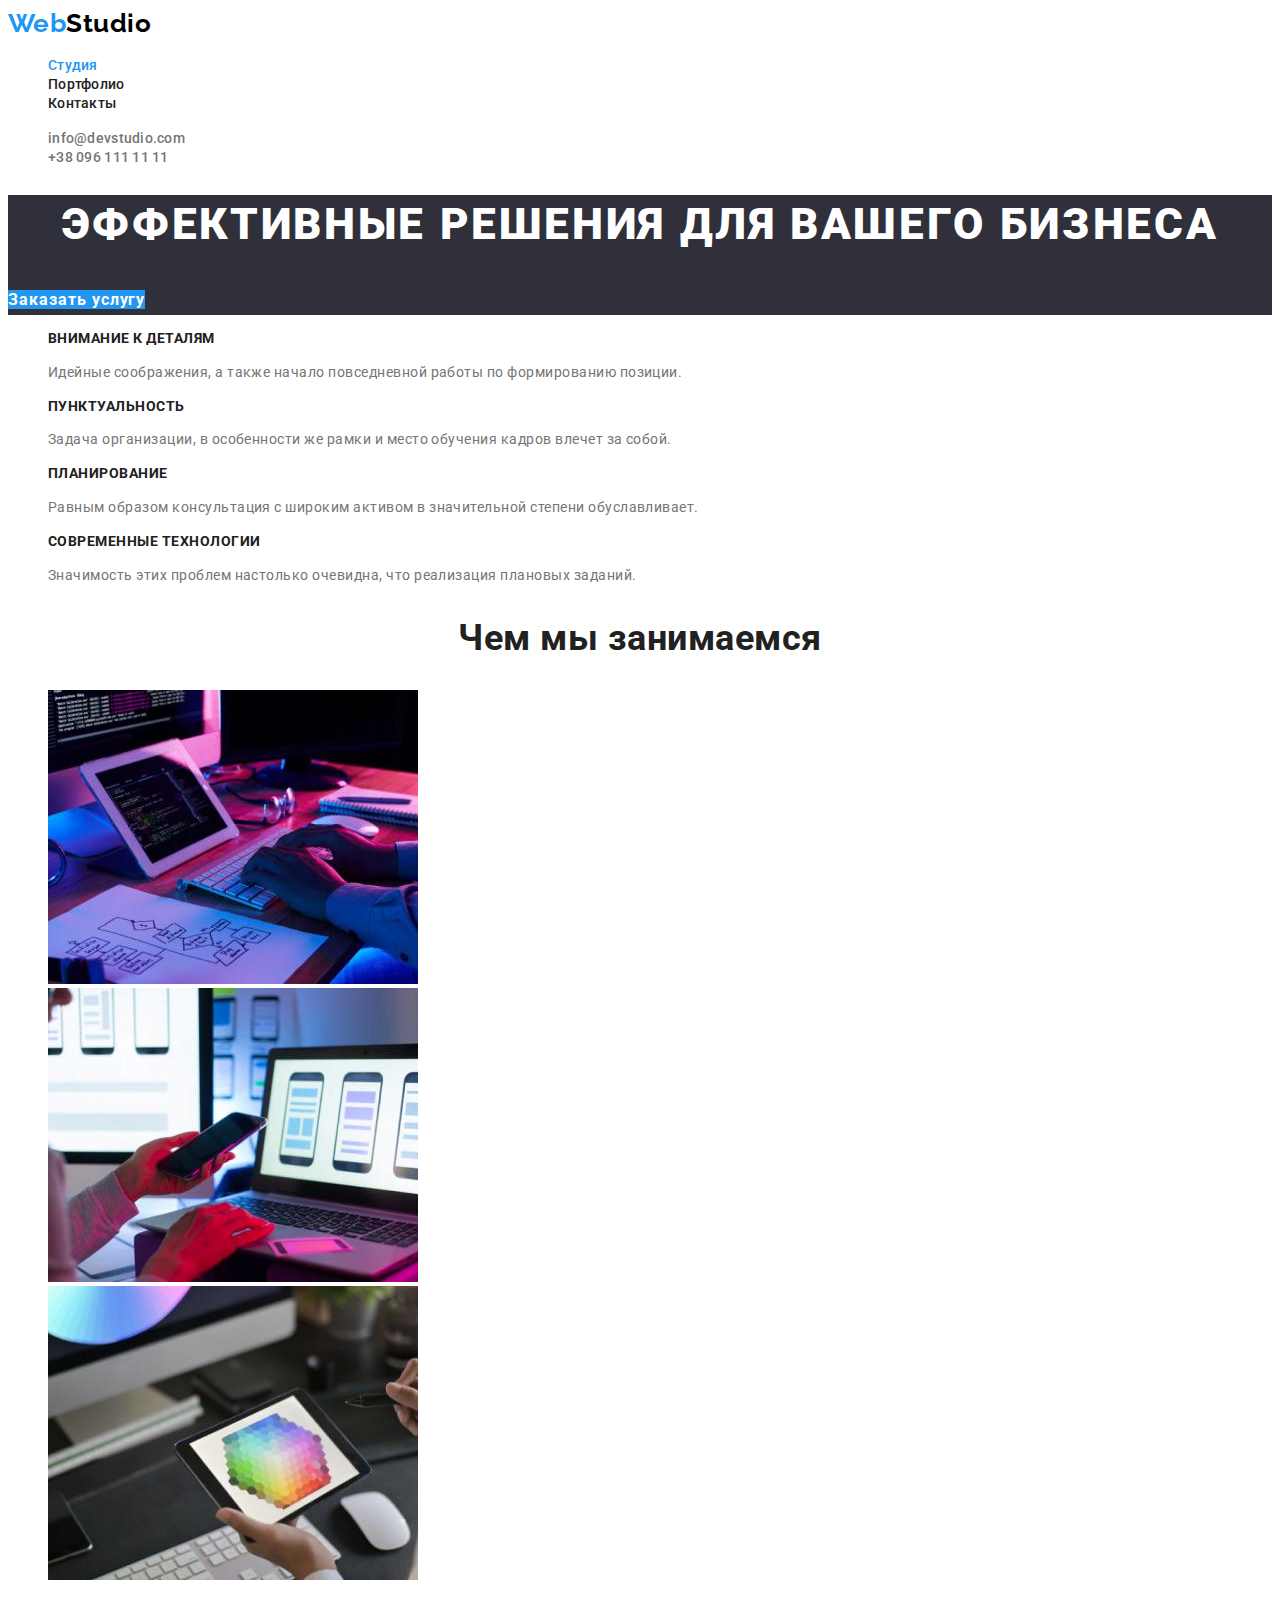
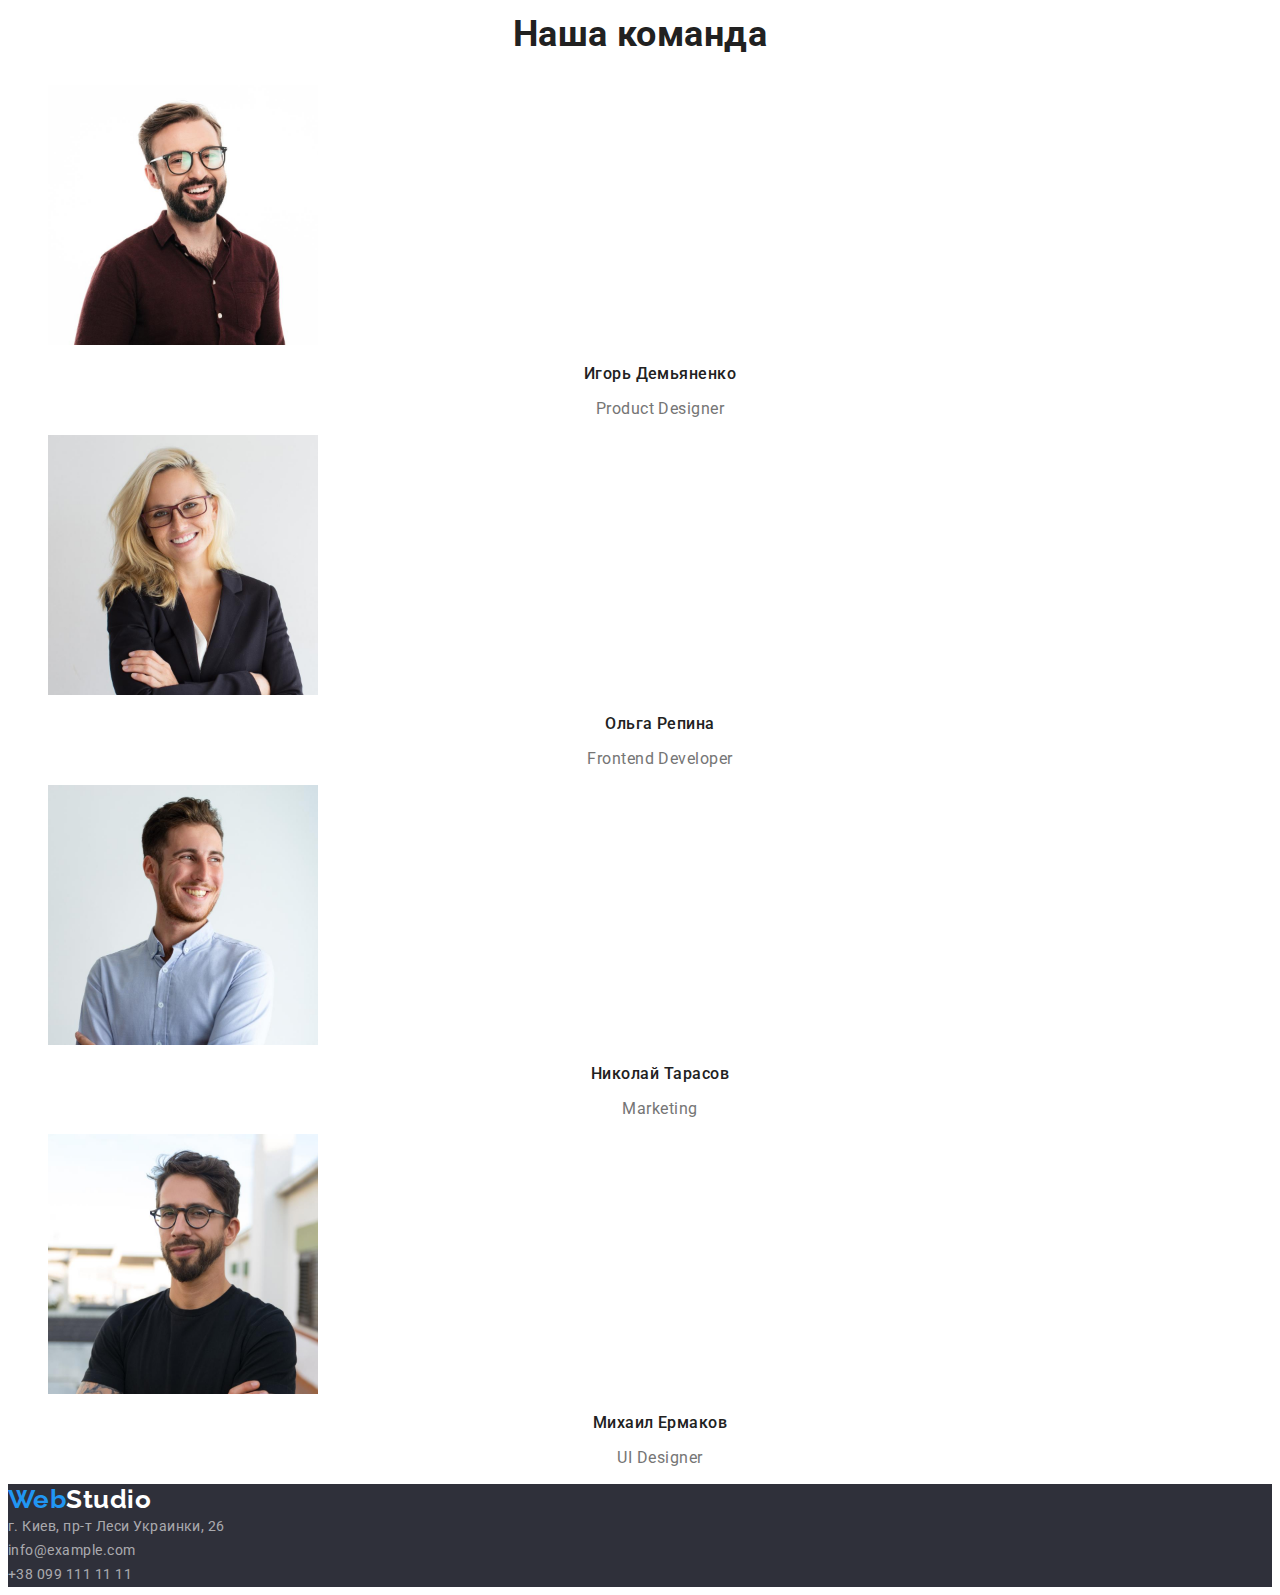
<file: index.html>
<!DOCTYPE html>
<html lang="ru">
  <head>
    <meta charset="UTF-8" />
    <meta http-equiv="X-UA-Compatible" content="IE=edge" />
    <meta name="viewport" content="width=device-width, initial-scale=1.0" />
    <title>Студия</title>
    <link rel="preconnect" href="https://fonts.gstatic.com" />
    <link
      href="https://fonts.googleapis.com/css2?family=Raleway:wght@700&family=Roboto:wght@400;500;700;900&display=swap"
      rel="stylesheet"
    />
    <link
      rel="stylesheet"
      href="https://cdnjs.cloudflare.com/ajax/libs/modern-normalize/1.0.0/modern-normalize.min.css"
      integrity="sha512-ISS7cAi1PEhQ8jnbJpJZMd29NlhNj4AWYyLOSp2CE/CsHxTCu+r+t0D2yoJudVrd0/8fTVPUVDzY5Tvli75u/g=="
      crossorigin="anonymous"
    />
    <link rel="stylesheet" href="./css/styles.css" />
  </head>
  <body>
    <header class="header">
      <nav class="navigation">
        <a class="logo link" href=""
          ><span class="logo-part">Web</span>Studio</a
        >
        <ul class="navigation-list list">
          <li class="navigation-item">
            <a class="navigation-link link current" href="./index.html"
              >Студия</a
            >
          </li>
          <li class="navigation-item">
            <a class="navigation-link link" href="./portfolio.html"
              >Портфолио</a
            >
          </li>
          <li class="navigation-item">
            <a class="navigation-link link" href="">Контакты</a>
          </li>
        </ul>
      </nav>
      <ul class="list">
        <li>
          <a class="header-mail-link link" href="mailto:info@devstudio.com"
            >info@devstudio.com</a
          >
        </li>
        <li>
          <a class="header-tel-link link" href="tel:+380961111111"
            >+38 096 111 11 11</a
          >
        </li>
      </ul>
    </header>
    <main>
      <!-- Шапка -->
      <section class="hero">
        <h1 class="hero-title">Эффективные решения для вашего бизнеса</h1>
        <a class="order-button link" href="">Заказать услугу</a>
      </section>

      <!-- Особенности -->
      <section>
        <h2 hidden>Особенности</h2>
        <ul class="feature-list list">
          <li>
            <h3 class="feature-title">Внимание к деталям</h3>
            <p class="feature-description">
              Идейные соображения, а также начало повседневной работы по
              формированию позиции.
            </p>
          </li>
          <li>
            <h3 class="feature-title">Пунктуальность</h3>
            <p class="feature-description">
              Задача организации, в особенности же рамки и место обучения кадров
              влечет за собой.
            </p>
          </li>
          <li>
            <h3 class="feature-title">Планирование</h3>
            <p class="feature-description">
              Равным образом консультация с широким активом в значительной
              степени обуславливает.
            </p>
          </li>
          <li>
            <h3 class="feature-title">Современные технологии</h3>
            <p class="feature-description">
              Значимость этих проблем настолько очевидна, что реализация
              плановых заданий.
            </p>
          </li>
        </ul>
      </section>

      <!-- Виды услуг -->
      <section>
        <h2 class="section-title">Чем мы занимаемся</h2>
        <ul class="list">
          <li>
            <img
              src="./images/box_1.jpg"
              alt="набор текста на клавиатуре перед монитором"
              width="370"
              height="294"
            />
          </li>
          <li>
            <img
              src="./images/box_2.jpg"
              alt="человек со смартфоном перед ноутбуком"
              width="370"
              height="294"
            />
          </li>
          <li>
            <img
              src="./images/box_3.jpg"
              alt="планшет с палитрой цветов на экране"
              width="370"
              height="294"
            />
          </li>
        </ul>
      </section>

      <!-- Команда -->
      <section>
        <h2 class="section-title">Наша команда</h2>
        <ul class="list">
          <li>
            <img
              src="./images/demyanenko.jpg"
              alt="Игорь Демьяненко"
              width="270"
              height="260"
            />
            <h3 class="team-member-name">Игорь Демьяненко</h3>
            <p lang="en" class="team-member-title">Product Designer</p>
          </li>
          <li>
            <img
              src="./images/repina.jpg"
              alt="Ольга Репина"
              width="270"
              height="260"
            />
            <h3 class="team-member-name">Ольга Репина</h3>
            <p lang="en" class="team-member-title">Frontend Developer</p>
          </li>
          <li>
            <img
              src="./images/tarasov.jpg"
              alt="Николай Тарасов"
              width="270"
              height="260"
            />
            <h3 class="team-member-name">Николай Тарасов</h3>
            <p lang="en" class="team-member-title">Marketing</p>
          </li>
          <li>
            <img
              src="./images/yermakov.jpg"
              alt="Михаил Ермаков"
              width="270"
              height="260"
            />
            <h3 class="team-member-name">Михаил Ермаков</h3>
            <p lang="en" class="team-member-title">UI Designer</p>
          </li>
        </ul>
      </section>
    </main>
    <footer class="footer">
      <a class="logo-light link" href=""
        ><span class="logo-part">Web</span>Studio</a
      >
      <address class="address">
        г. Киев, пр-т Леси Украинки, 26<br />
        <a class="footer-mail link" href="mailto:info@example.com"
          >info@example.com</a
        ><br />
        <a class="footer-tel link" href="tel:+380991111111"
          >+38 099 111 11 11</a
        >
      </address>
    </footer>
  </body>
</html>
</file>
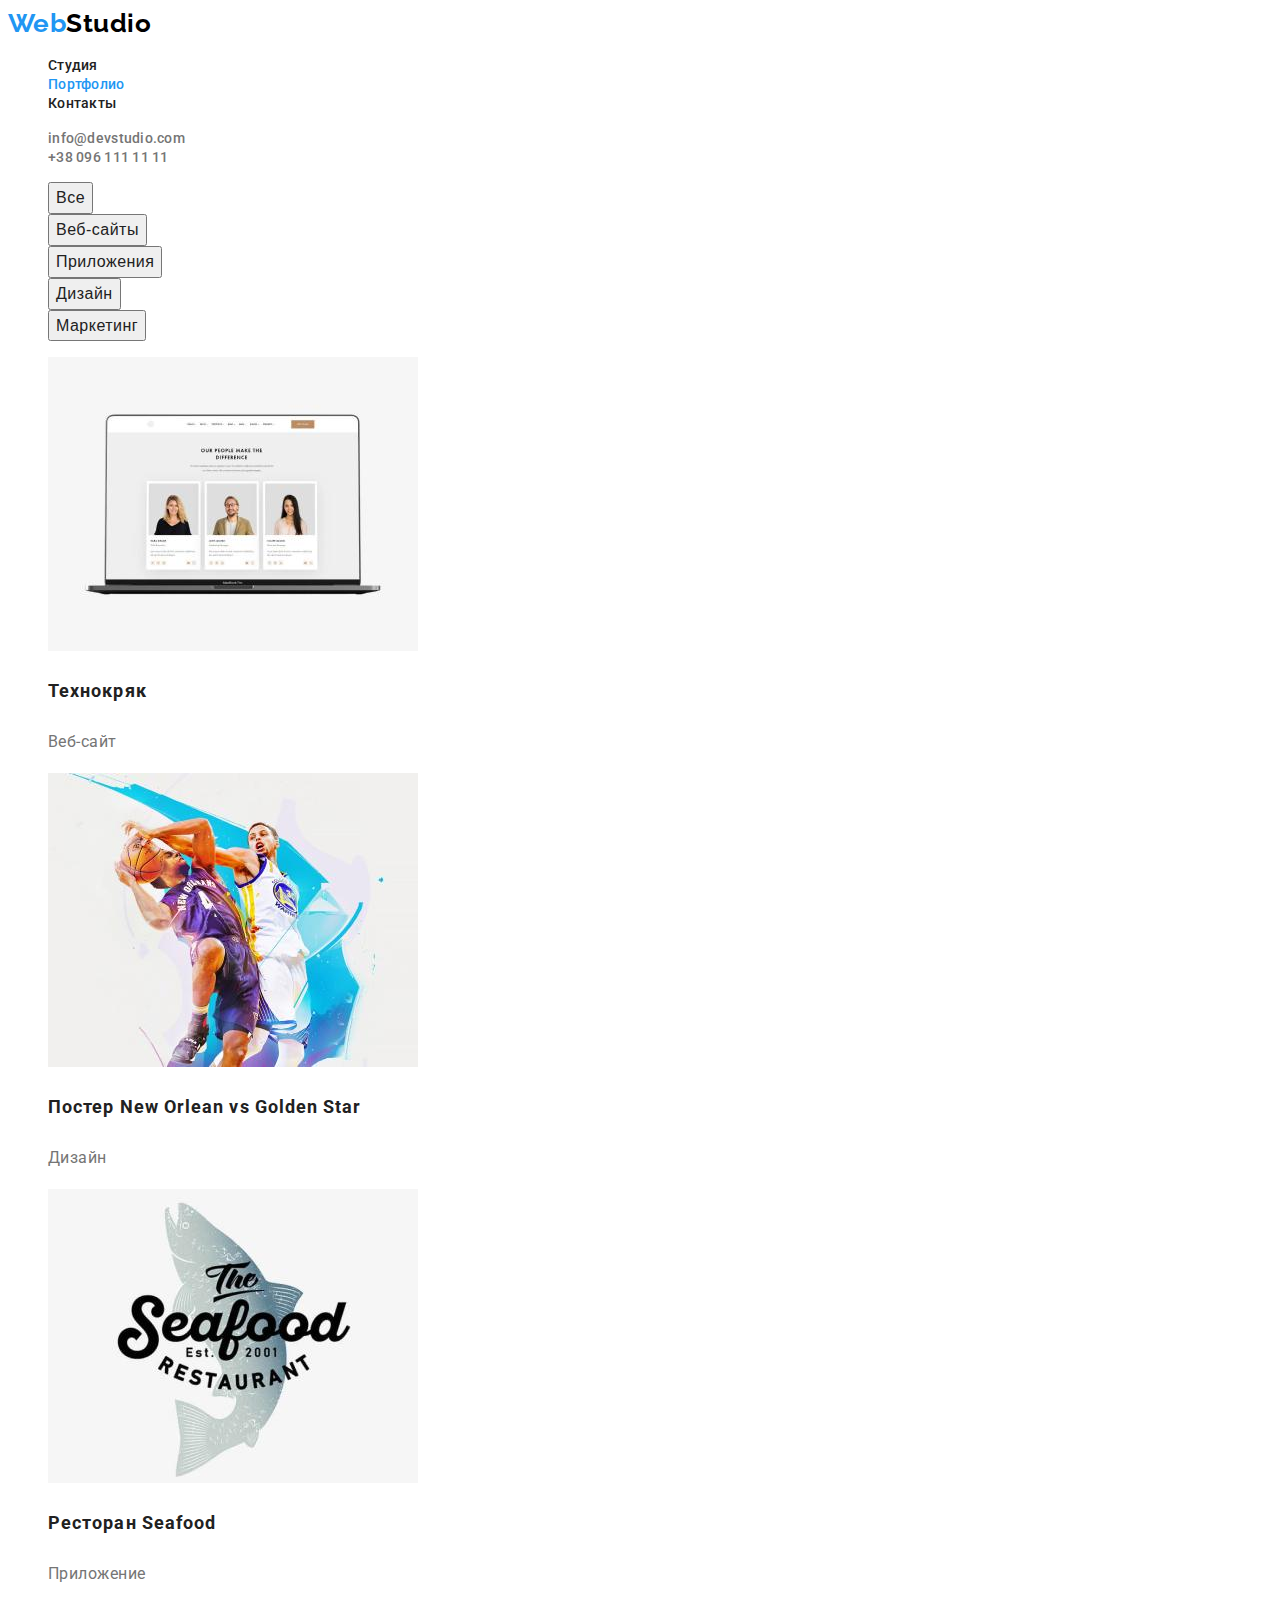
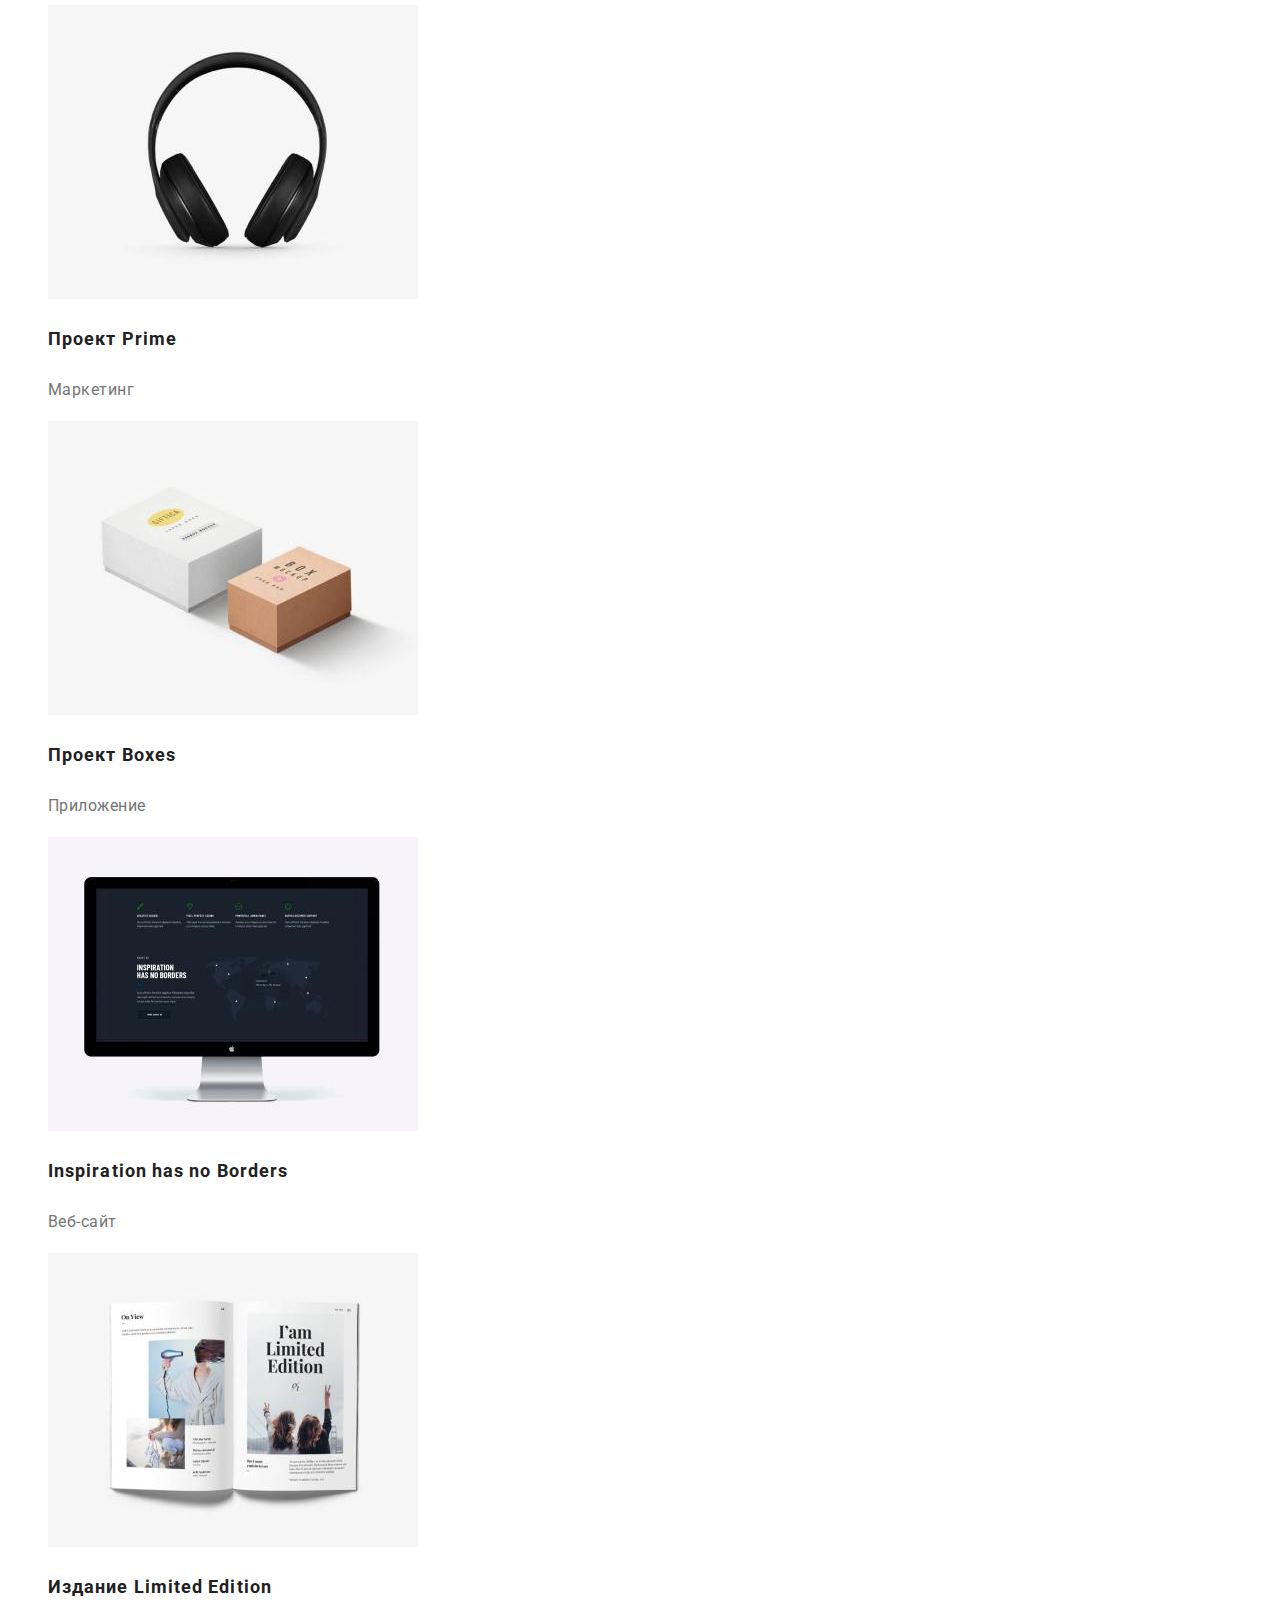
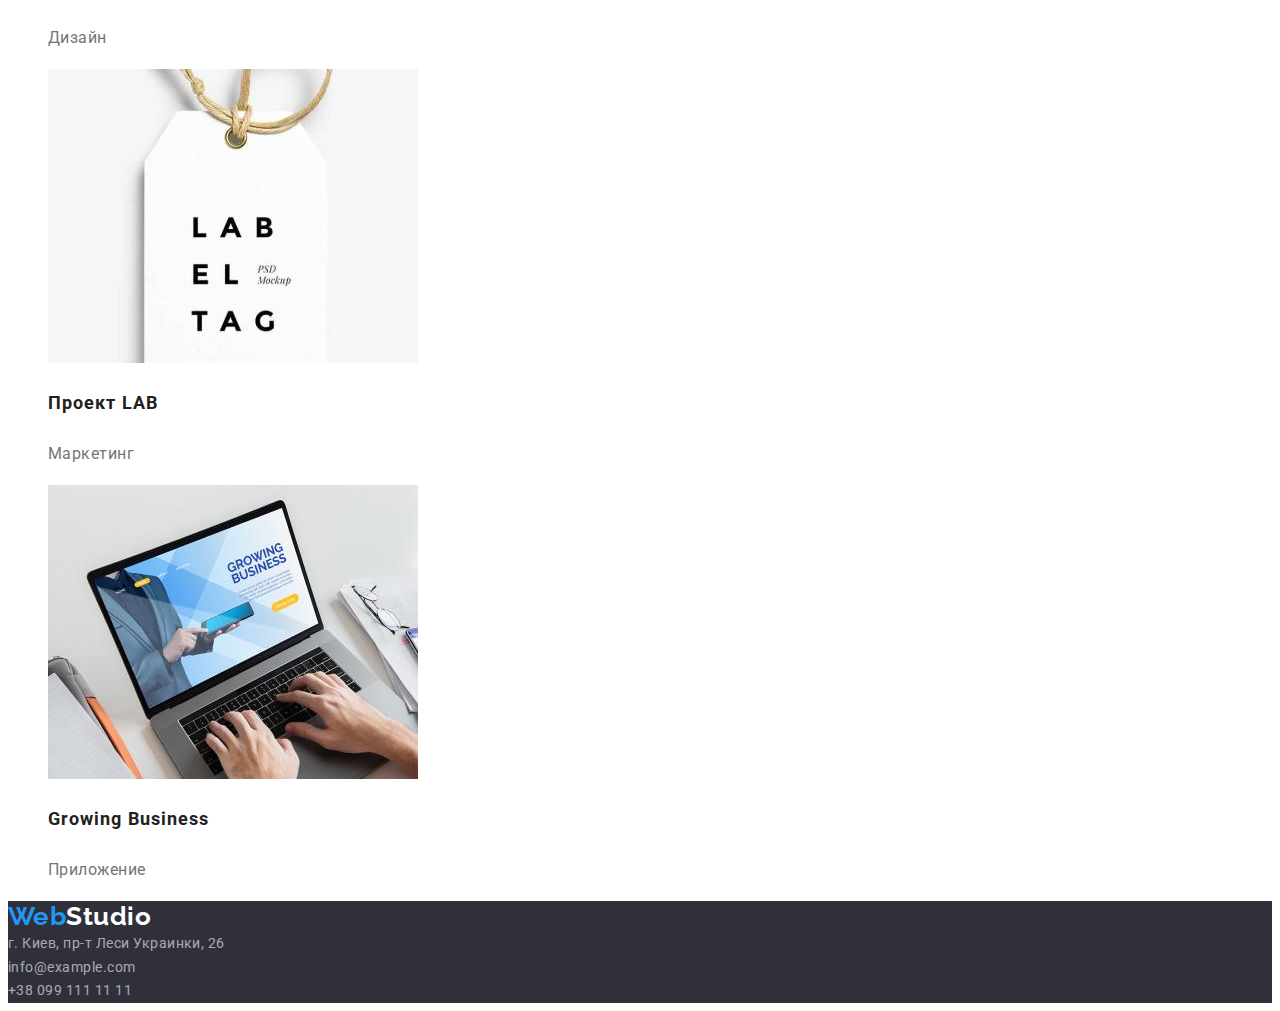
<file: portfolio.html>
<!DOCTYPE html>
<html lang="ru">
  <head>
    <meta charset="UTF-8" />
    <meta http-equiv="X-UA-Compatible" content="IE=edge" />
    <meta name="viewport" content="width=device-width, initial-scale=1.0" />
    <title>Портфолио</title>
    <link rel="preconnect" href="https://fonts.gstatic.com" />
    <link
      href="https://fonts.googleapis.com/css2?family=Raleway:wght@700&family=Roboto:wght@400;500;700;900&display=swap"
      rel="stylesheet"
    />
    <link
      rel="stylesheet"
      href="https://cdnjs.cloudflare.com/ajax/libs/modern-normalize/1.0.0/modern-normalize.min.css"
      integrity="sha512-ISS7cAi1PEhQ8jnbJpJZMd29NlhNj4AWYyLOSp2CE/CsHxTCu+r+t0D2yoJudVrd0/8fTVPUVDzY5Tvli75u/g=="
      crossorigin="anonymous"
    />
    <link rel="stylesheet" href="./css/styles.css" />
  </head>
  <body>
    <header class="header">
      <nav class="navigation">
        <a class="logo link" href=""
          ><span class="logo-part">Web</span>Studio</a
        >
        <ul class="navigation-list list">
          <li class="navigation-item">
            <a class="navigation-link link" href="./index.html">Студия</a>
          </li>
          <li class="navigation-item">
            <a class="navigation-link link current" href="./portfolio.html"
              >Портфолио</a
            >
          </li>
          <li class="navigation-item">
            <a class="navigation-link link" href="">Контакты</a>
          </li>
        </ul>
      </nav>
      <ul class="list">
        <li>
          <a class="header-mail-link link" href="mailto:info@devstudio.com"
            >info@devstudio.com</a
          >
        </li>
        <li>
          <a class="header-tel-link link" href="tel:+380961111111"
            >+38 096 111 11 11</a
          >
        </li>
      </ul>
    </header>
    <main>
      <!-- Секция с блоками -->
      <section>
        <h1 hidden>Портфолио</h1>

        <!--Список кнопок  -->
        <h2 hidden>Фильтры</h2>
        <ul class="filter-buttons-list list">
          <li><button class="filter-button" type="button">Все</button></li>
          <li>
            <button class="filter-button" type="button">Веб-сайты</button>
          </li>
          <li>
            <button class="filter-button" type="button">Приложения</button>
          </li>
          <li><button class="filter-button" type="button">Дизайн</button></li>
          <li>
            <button class="filter-button" type="button">Маркетинг</button>
          </li>
        </ul>

        <!-- Блок картинок портфолио -->
        <ul class="list">
          <li>
            <a href="" class="link">
              <img
                src="./images/port-img1.jpg"
                alt="экран ноутбука с фотографиями"
                width="370"
                height="294"
              />
              <h3 class="work-title">Технокряк</h3>
              <p class="work-description">Веб-сайт</p>
            </a>
          </li>
          <li>
            <a href="" class="link">
              <img
                src="./images/port-img2.jpg"
                alt="плакат с баскетболистами"
                width="370"
                height="294"
              />
              <h3 class="work-title">Постер New Orlean vs Golden Star</h3>
              <p class="work-description">Дизайн</p>
            </a>
          </li>
          <li>
            <a href="" class="link">
              <img
                src="./images/port-img3.jpg"
                alt="логотип ресторана"
                width="370"
                height="294"
              />
              <h3 class="work-title">Ресторан Seafood</h3>
              <p class="work-description">Приложение</p>
            </a>
          </li>
          <li>
            <a href="" class="link">
              <img
                src="./images/port-img4.jpg"
                alt="изображение наушников"
                width="370"
                height="294"
              />
              <h3 class="work-title">Проект Prime</h3>
              <p class="work-description">Маркетинг</p>
            </a>
          </li>
          <li>
            <a href="" class="link">
              <img
                src="./images/port-img5.jpg"
                alt="две коробки"
                width="370"
                height="294"
              />
              <h3 class="work-title">Проект Boxes</h3>
              <p class="work-description">Приложение</p>
            </a>
          </li>
          <li>
            <a href="" class="link">
              <img
                src="./images/port-img6.jpg"
                alt="монитор с открытым веб-сайтом"
                width="370"
                height="294"
              />
              <h3 class="work-title" lang="en">Inspiration has no Borders</h3>
              <p class="work-description">Веб-сайт</p>
            </a>
          </li>
          <li>
            <a href="" class="link">
              <img
                src="./images/port-img7.jpg"
                alt="открытый журнал"
                width="370"
                height="294"
              />
              <h3 class="work-title">Издание Limited Edition</h3>
              <p class="work-description">Дизайн</p>
            </a>
          </li>
          <li>
            <a href="" class="link">
              <img
                src="./images/port-img8.jpg"
                alt="изображение этикетки"
                width="370"
                height="294"
              />
              <h3 class="work-title">Проект LAB</h3>
              <p class="work-description">Маркетинг</p>
            </a>
          </li>
          <li>
            <a href="" class="link">
              <img
                src="./images/port-img9.jpg"
                alt="человек работает за ноутбуком"
                width="370"
                height="294"
              />
              <h3 class="work-title" lang="en">Growing Business</h3>
              <p class="work-description">Приложение</p>
            </a>
          </li>
        </ul>
      </section>
    </main>
    <footer class="footer">
      <a class="logo-light link" href=""
        ><span class="logo-part">Web</span>Studio</a
      >
      <address class="address">
        г. Киев, пр-т Леси Украинки, 26<br />
        <a class="footer-mail link" href="mailto:info@example.com"
          >info@example.com</a
        ><br />
        <a class="footer-tel link" href="tel:+380991111111"
          >+38 099 111 11 11</a
        >
      </address>
    </footer>
  </body>
</html>
</file>
<file: css/styles.css>
:root {
  --main-font: "Roboto", sans-serif;
  --secondary-font: "Raleway", sans-serif;
  --accent-color: #2196f3;
  --title-color: #212121;
  --light-background: #f5f4fa;
  --dark-background: #2f303a;
  --main-text-color: #757575;
  --secondary-text-color: #ffffff;
  --contacts-text-color: rgba(255, 255, 255, 0.6);
  --black-logo-color: #000000;
}

body {
  color: var(--main-text-color);
  font-family: var(--main-font);
  letter-spacing: 0.03em;
  font-weight: 400;
}

/* ================HEADER======================= */
.navigation-link,
.header-mail-link,
.header-tel-link {
  font-weight: 500;
  font-size: 14px;
  line-height: 1.14;
  letter-spacing: 0.02em;
  color: var(--title-color);
}
.current {
  color: var(--accent-color);
}
.navigation-link:hover,
.navigation-link:focus {
  color: var(--accent-color);
}
.header-mail-link {
  color: var(--main-text-color);
}
.header-tel-link {
  color: var(--main-text-color);
}
.header-mail-link:hover,
.header-mail-link:focus {
  color: var(--accent-color);
}

.header-tel-link:hover,
.header-tel-link:focus {
  color: var(--accent-color);
}

/* ================END HEADER======================= */

/* ================HERO======================= */
.hero {
  background-color: var(--dark-background);
}
.hero-title {
  font-weight: 900;
  font-size: 44px;
  line-height: 1.36;
  text-align: center;
  letter-spacing: 0.06em;
  text-transform: uppercase;
  color: var(--secondary-text-color);
}
.order-button {
  font-weight: 700;
  font-size: 16px;
  line-height: 1.87;
  align-items: center;
  text-align: center;
  letter-spacing: 0.06em;
  color: var(--secondary-text-color);
  background-color: var(--accent-color);
}

/* ================END HERO======================= */

/* ================FEATURES======================= */
.feature-title {
  font-weight: 700;
  font-size: 14px;
  line-height: 1.14;
  text-transform: uppercase;
  color: var(--title-color);
}
.feature-description {
  font-size: 14px;
  line-height: 1.71;
}
/* ================END FEATURES======================= */

/* ====================TEAM========================== */
.team-member-name {
  font-weight: 500;
  color: var(--title-color);
}

.team-member-name,
.team-member-title {
  font-size: 16px;
  line-height: 1.18;
  text-align: center;
}
/* ===================END TEAM======================= */

/* ===================WORKS SECTION=================== */
.filter-button {
  font-weight: 500;
  font-size: 16px;
  line-height: 1.62;
  text-align: center;
  letter-spacing: 0.03em;
  color: var(--title-color);
  cursor: pointer;
}

.filter-button:hover,
.filter-button:focus {
  color: var(--secondary-text-color);
  background-color: var(--accent-color);
}

.work-title {
  font-weight: 700;
  font-size: 18px;
  line-height: 2;
  letter-spacing: 0.06em;
  color: var(--title-color);
}
.work-description {
  font-size: 16px;
  line-height: 1.87;
  color: var(--main-text-color);
}

/* ===================END WORKS SECTION=============== */

/* ===================FOOTER======================= */
.footer {
  background-color: var(--dark-background);
}

.address {
  font-style: normal;
  color: var(--secondary-text-color);
}
.address,
.footer-mail {
  font-size: 14px;
  line-height: 1.71;
  color: var(--contacts-text-color);
}
.footer-tel {
  color: var(--contacts-text-color);
}
/* ===================END FOOTER==================== */

/* ================COMMON COMPONENTS============= */

.section-title {
  font-weight: 700;
  font-size: 36px;
  line-height: 1.16;
  text-align: center;
  color: var(--title-color);
}

.link {
  text-decoration: none;
}
.list {
  list-style: none;
}

.logo,
.logo-light {
  font-family: var(--secondary-font);
  font-weight: 700;
  font-size: 26px;
  line-height: 1.19;
  color: var(--black-logo-color);
}
.logo-light {
  color: var(--secondary-text-color);
}
.logo-part {
  color: var(--accent-color);
}

/* ================END COMMON COMPONENTS========== */
</file>
